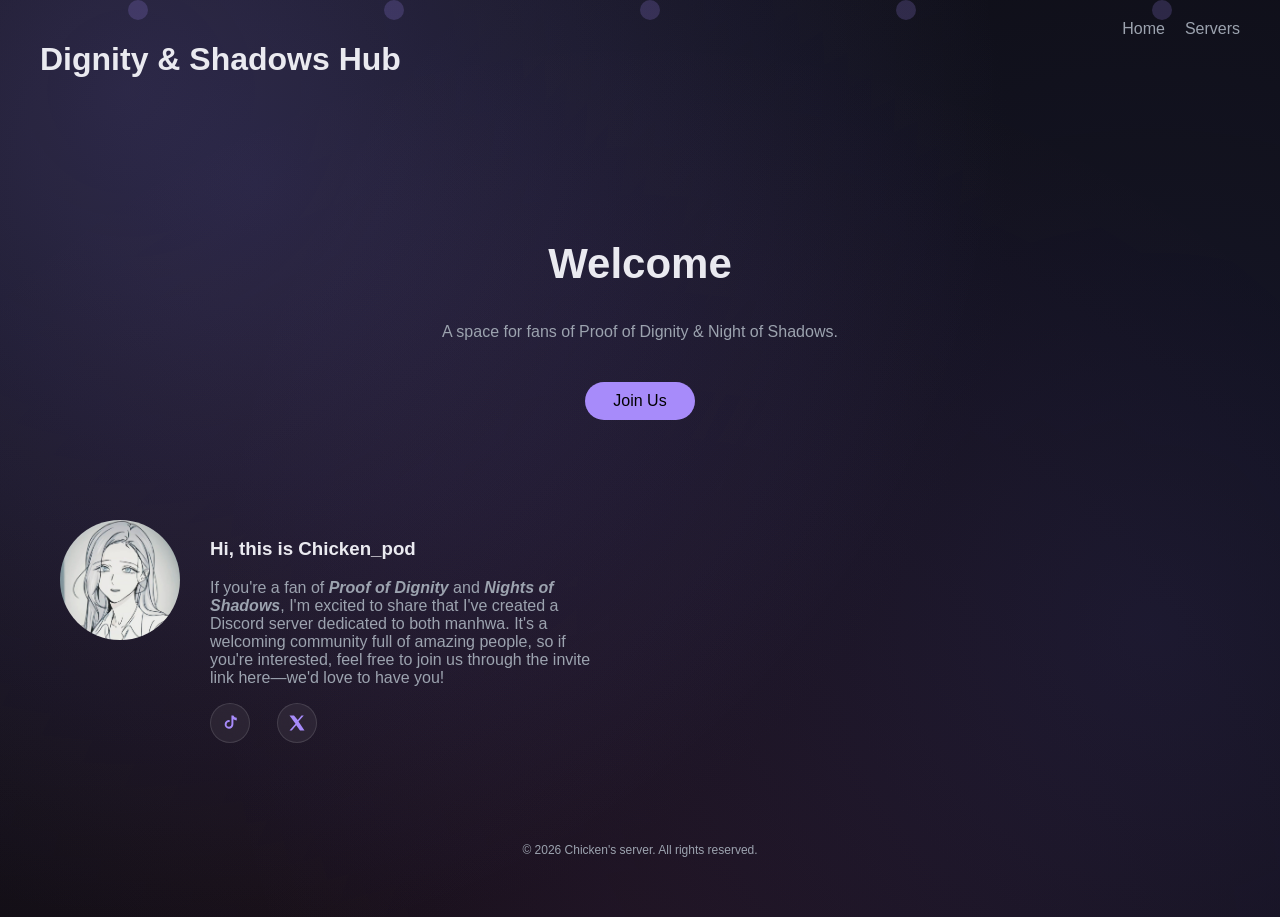
<file: index.html>
<!DOCTYPE html>
<html lang="en">
<head>
  <meta charset="UTF-8">
  <meta name="viewport" content="width=device-width, initial-scale=1.0">
  <title>chicken_PoD</title>
  <link rel="stylesheet" href="style.css">
</head>
<body>

<div class="background-shapes">
  <span style="left:10%; animation-delay:0s;"></span>
  <span style="left:30%; animation-delay:5s;"></span>
  <span style="left:50%; animation-delay:10s;"></span>
  <span style="left:70%; animation-delay:3s;"></span>
  <span style="left:90%; animation-delay:7s;"></span>
</div>
  
<header>
  <h1>Dignity & Shadows Hub</h1>
  <nav>
    <a href="index.html">Home</a>
    <a href="gallery.html">Servers</a>
  </nav>
</header>

<section class="hero">
  <h2>Welcome</h2>
  <p>A space for fans of Proof of Dignity & Night of Shadows.</p>
  <a href="gallery.html" class="btn">Join Us</a>
</section>

<section class="admin">
  <img src="admin.jpg" alt="Admin">
  <div>
    <h3>Hi, this is Chicken_pod</h3>
    <p>If you're a fan of <b><em>Proof of Dignity</em></b> and <b><em>Nights of Shadows</em></b>, I'm excited to share that 
      I've created a Discord server dedicated to both manhwa. It's a welcoming community full of amazing people, 
      so if you're interested, feel free to join us through the invite link here—we'd love to have you!</p>
    <div class="socials">
  <a href="https://www.tiktok.com/@chicken_nos?_r=1&_t=ZS-95qd3ta5OPk" target="_blank" class="icon-btn">
    <svg viewBox="0 0 24 24" fill="currentColor">
      <path d="M21 8.5a7.5 7.5 0 0 1-4.5-1.5v6.8a5.8 5.8 0 1 1-5-5.7v2.6a3.2 3.2 0 1 0 2.4 3.1V2h2.6a5 5 0 0 0 4.5 3v3.5z"/>
    </svg>
  </a>
  <a href="https://x.com/Mayonbaise" target="_blank" class="icon-btn">
    <svg viewBox="0 0 24 24" fill="currentColor">
      <path d="M18 2h3l-7 8 8 12h-6l-5-7-6 7H2l8-9-8-11h6l5 6 5-6z"/>
    </svg>
  </a>

</div>
  </div>
</section>

<footer>
  <p>© 2026 Chicken's server. All rights reserved.</p>
</footer>

</body>
</html>
</file>
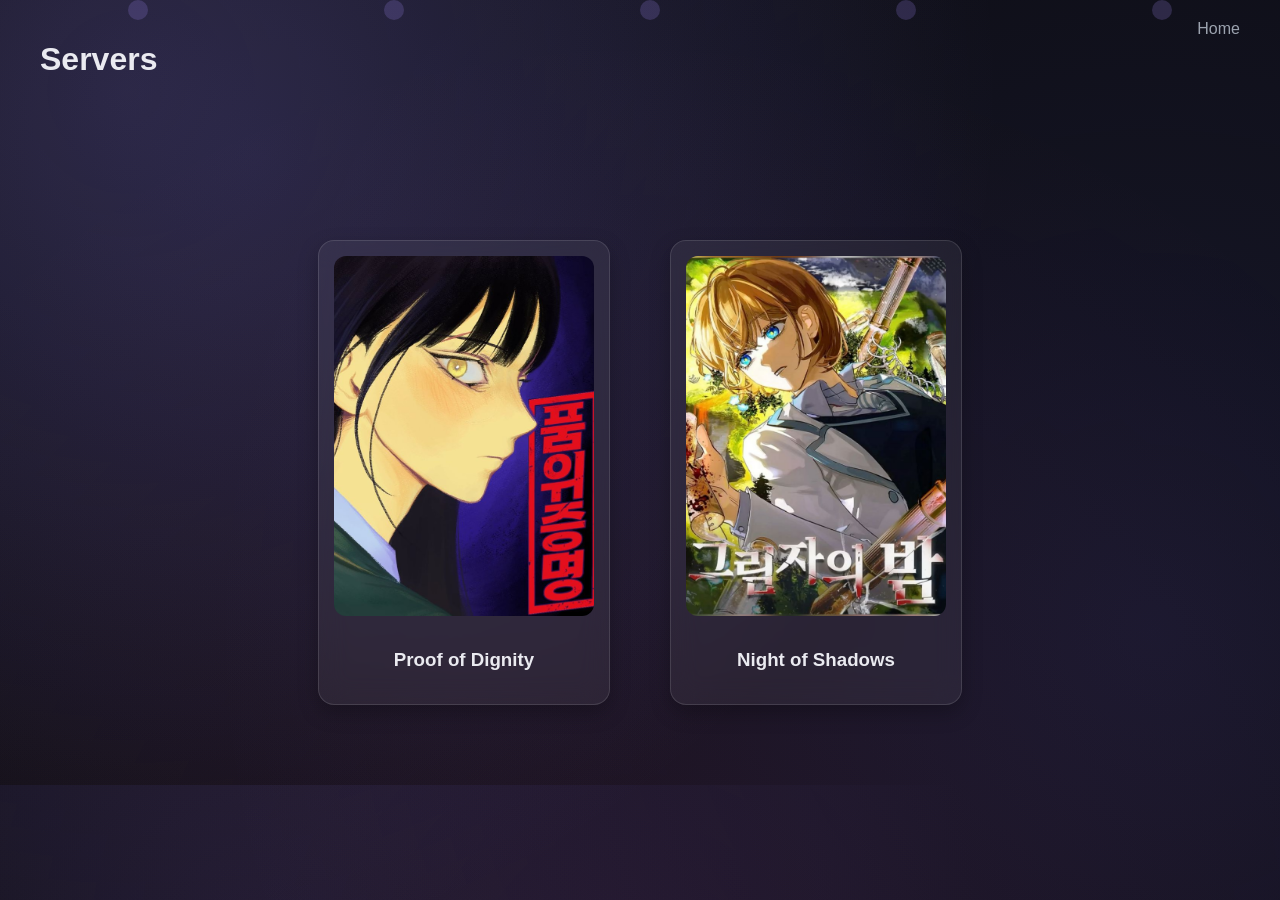
<file: gallery.html>
<!DOCTYPE html>
<html lang="en">
<head>
  <meta charset="UTF-8">
  <meta name="viewport" content="width=device-width, initial-scale=1.0">
  <title>servers</title>
  <link rel="stylesheet" href="style.css">
</head>
<body>

<div class="background-shapes">
  <span style="left:10%; animation-delay:0s;"></span>
  <span style="left:30%; animation-delay:5s;"></span>
  <span style="left:50%; animation-delay:10s;"></span>
  <span style="left:70%; animation-delay:3s;"></span>
  <span style="left:90%; animation-delay:7s;"></span>
</div>
  
<header>
  <h1>Servers</h1>
  <nav>
    <a href="index.html">Home</a>
  </nav>
</header>

<section class="gallery">

  <div class="card" onclick="openModal('proof')">
    <img src="proof.jpg" alt="Proof of Dignity cover">
    <h3>Proof of Dignity</h3>
  </div>

  <div class="card" onclick="openModal('shadows')">
    <img src="shadows.jpg" alt="Nigghts of Shadows cover">
    <h3>Night of Shadows</h3>
  </div>

</section>

<!-- MODAL -->
<div id="modal" class="modal">
  <div class="modal-content">
    <span onclick="closeModal()" class="close">&times;</span>

    <iframe id="widget"></iframe>
    <a id="invite" class="btn" target="_blank">Join Server</a>

  </div>
</div>

<script src="script.js"></script>

</body>
</html>
</file>
<file: style.css>
body {
  margin: 0;
  font-family: 'Segoe UI', sans-serif;
  color: #EAEAF0;
  overflow-x: hidden;

  background: radial-gradient(circle at 20% 20%, #1a1a2e, #0D0D12 60%);
}

/*moving nebula layer*/
body::before {
  content: "";
  position: fixed;
  inset: -50%;
  z-index: -1;

  background: radial-gradient(circle at 30% 30%, rgba(167,139,250,0.15), transparent 40%),
              radial-gradient(circle at 70% 60%, rgba(99,102,241,0.12), transparent 45%),
              radial-gradient(circle at 50% 80%, rgba(236,72,153,0.08), transparent 50%);

  animation: floatNebula 25s linear infinite;
}

/* movement animation */
@keyframes floatNebula {
  0% { transform: translate(0,0) scale(1); }
  50% { transform: translate(-3%, 3%) scale(1.05); }
  100% { transform: translate(0,0) scale(1); }
}

/* =========================
   ANIMATIONS
   ========================= */

@keyframes fadeIn {
  from { opacity: 0; }
  to { opacity: 1; }
}

@keyframes fadeUp {
  from {
    transform: translateY(20px);
    opacity: 0;
  }
  to {
    transform: translateY(0);
    opacity: 1;
  }
}

@keyframes slideUp {
  from {
    transform: translateY(30px);
    opacity: 0;
  }
  to {
    transform: translateY(0);
    opacity: 1;
  }
}

/* =========================
   HEADER
   ========================= */

header {
  display: flex;
  justify-content: space-between;
  padding: 20px 40px;
}

nav {
  display: flex;
}

nav a {
  margin-left: 20px;
  text-decoration: none;
  color: #9CA3AF;
  transition: 0.3s;
}

nav a:hover {
  color: #A78BFA;
}

/* =========================
   HERO
   ========================= */

.hero {
  text-align: center;
  margin-top: 120px;
}

.hero h2 {
  font-size: 42px;
  animation: fadeUp 1s ease;
}

.hero p {
  color: #9CA3AF;
  animation: fadeUp 1.2s ease;
}

/* =========================
   BUTTON
   ========================= */

.btn {
  display: inline-block;
  margin-top: 25px;
  padding: 10px 28px;
  border-radius: 50px;
  background: #A78BFA;
  color: black;
  text-decoration: none;
  transition: 0.3s ease;
}

.btn:hover {
  transform: scale(1.05);
  opacity: 0.9;
}

/* =========================
   ADMIN
   ========================= */

.admin {
  display: flex;
  align-items: flex-start;
  justify-content: flex-start;
  margin: 100px 60px;
  gap: 30px;
}

/* image stays same */
.admin img {
  width: 120px;
  border-radius: 50%;
}

/* text container */
.admin div {
  max-width: 400px;
  text-align: left;
}

.admin p {
  color: #9CA3AF;
}

.socials a {
  margin-right: 15px;
  color: #A78BFA;
  text-decoration: none;
}

/* =========================
   GALLERY
   ========================= */

.gallery {
  display: flex;
  flex-direction: row;
  justify-content: center;
  align-items: flex-start;
  gap: 60px;
  margin-top: 120px;
  margin-bottom: 80px;
  flex-wrap: wrap;
}

.card {
  background: rgba(255, 255, 255, 0.06);
  border: 1px solid rgba(255, 255, 255, 0.12);
  backdrop-filter: blur(14px);
  -webkit-backdrop-filter: blur(14px);

  padding: 15px;
  border-radius: 16px;

  cursor: pointer;
  text-align: center;

  transition: 0.3s ease;
  box-shadow: 0 8px 20px rgba(0,0,0,0.25);

  width: 260px; /*FIXED: better desktop size */
}

.card img {
  width: 100%;
  height: 360px;
  object-fit: cover;

  border-radius: 12px;
  margin-bottom: 10px;
}

.card:hover {
  transform: translateY(-8px) scale(1.05);
  box-shadow: 0 15px 35px rgba(167,139,250,0.25);
}

.background-shapes {
  position: fixed;
  inset: 0;
  overflow: hidden;
  z-index: -1;
}

.background-shapes span {
  position: absolute;
  width: 20px;
  height: 20px;
  background: rgba(167,139,250,0.2);
  animation: float 20s linear infinite;
  border-radius: 50%;
}

/* animation */
@keyframes float {
  from {
    transform: translateY(100vh) scale(0.5);
  }
  to {
    transform: translateY(-10vh) scale(1);
  }
}

.socials {
  margin-top: 10px;
  display: flex;
  gap: 12px;
  align-items: center;
}

.icon-btn {
  display: flex;
  align-items: center;
  justify-content: center;

  width: 38px;
  height: 38px;
  border-radius: 50%;

  background: rgba(255, 255, 255, 0.06);
  border: 1px solid rgba(255,255,255,0.12);

  backdrop-filter: blur(10px);
  -webkit-backdrop-filter: blur(10px);

  color: #EAEAF0;
  text-decoration: none;

  transition: 0.3s ease;
}

.icon-btn svg {
  width: 18px;
  height: 18px;
}

.icon-btn:hover {
  transform: translateY(-3px) scale(1.1);
  color: #A78BFA;
  border-color: rgba(167,139,250,0.5);
  box-shadow: 0 8px 20px rgba(167,139,250,0.25);
}

/* =========================
   MODAL
   ========================= */

.modal {
  display: none;
  position: fixed;
  top: 0;
  left: 0;
  width: 100%;
  height: 100%;
  background: rgba(0,0,0,0.7);
}

.modal-content {
  background: #16161D;
  margin: 5% auto;
  padding: 20px;
  width: 320px;
  height: 500px;   /* makes it portrait */
  border-radius: 16px;
  text-align: center;
  animation: slideUp 0.3s ease;

  display: flex;
  flex-direction: column;
  gap: 10px;
}

iframe {
  width: 100%;
  height: 350px;
  border: none;
  border-radius: 10px;
}

.close {
  float: right;
  cursor: pointer;
  font-size: 20px;
}

/* =========================
   FOOTER
   ========================= */

footer {
  text-align: center;
  margin: 60px 0;
  color: #9CA3AF;
  font-size: 12px;
}

/* =========================
   MOBILE
   ========================= */

@media (max-width: 768px) {

  header {
    flex-direction: row;
    justify-content: space-between;
    align-items: center;
    padding: 20px;
  }

  nav {
    display: flex;
    gap: 10px;
  }

  nav a {
    font-size: 14px;
  }

  .hero {
    margin-top: 40px;   /* FIX: reduced from 80px */
    padding: 0 20px;
  }

  .hero h2 {
    font-size: 28px;
  }

  .hero p {
    font-size: 14px;
  }

  .admin {
    flex-direction: column;
    align-items: center;
    text-align: center;
    margin: 80px 20px;
  }

  .admin div {
    max-width: 90%;
    text-align: justify;
  }

  .admin p {
    text-align: justify;
  }

   .icon-btn {
  width: 42px;
  height: 42px;
  }

.icon-btn svg {
  width: 20px;
  height: 20px;
  }
  .gallery {
    flex-direction: column;
    align-items: center;
    gap: 18px;

    margin-top: 30px;     /* FIX: reduces header-to-gallery gap */
    margin-bottom: 60px;  /* FIX: adds space after last card */
    padding: 0 15px;
  }

  .card {
    width: 85%;
    max-width: 300px;
    padding: 12px;
  }

  .card img {
    height: 300px; /* keeps rectangle but smaller */
  }

  .modal-content {
  background: #16161D;
  margin: 5% auto;
  padding: 20px;
  width: 320px;
  height: 500px;   /* makes it portrait */
  border-radius: 16px;
  text-align: center;
  animation: slideUp 0.3s ease;

  display: flex;
  flex-direction: column;
  gap: 10px;
}

  iframe {
  width: 100%;
  height: 350px;
  border: none;
  border-radius: 10px;
}
}
</file>
